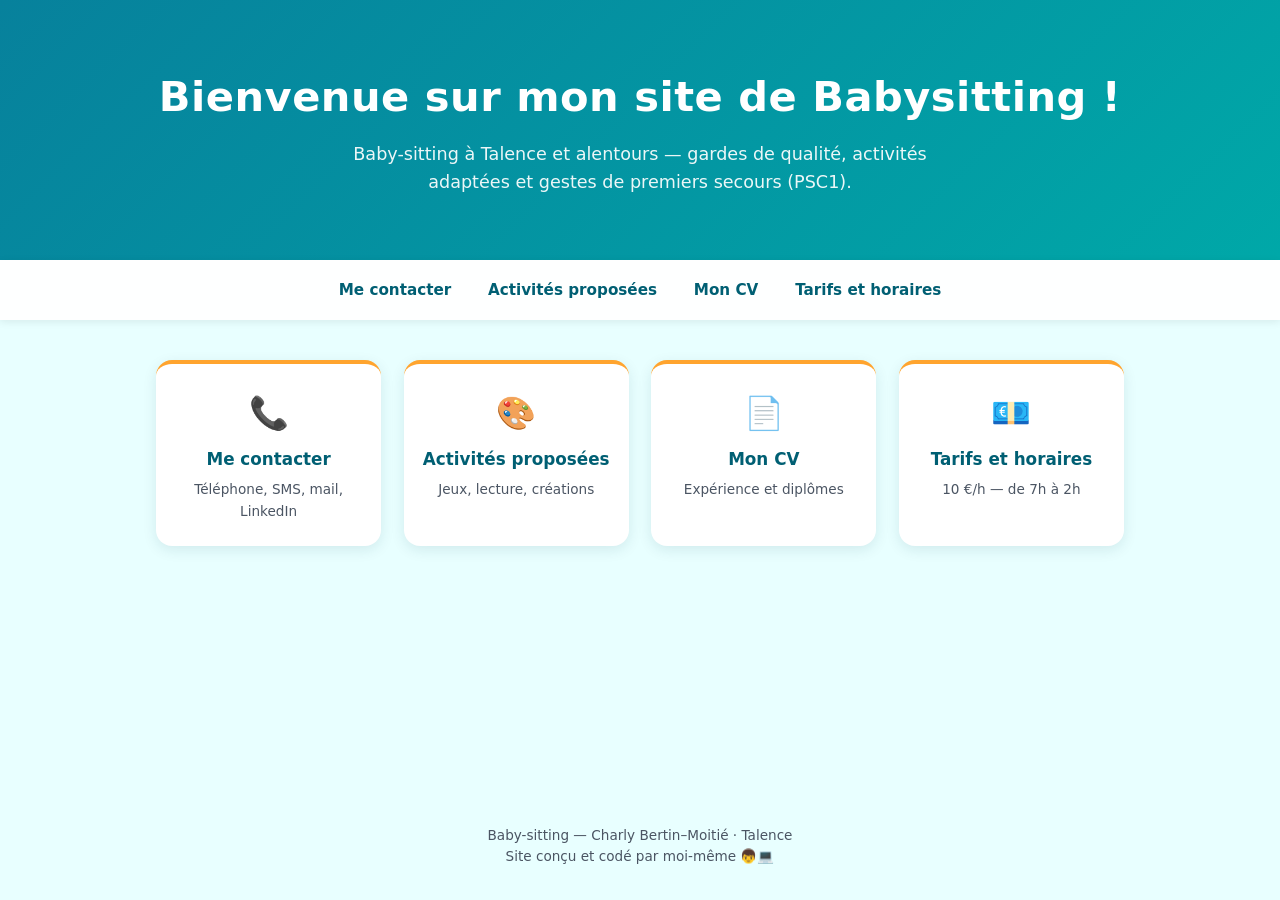
<file: index.html>
<!DOCTYPE html>
<html lang="fr">
  <head>
    <title>Baby sitting</title>
    <link rel="stylesheet" href="feuille1.css">
    <meta charset="UTF-8">
    <meta name="viewport" content="width=device-width, initial-scale=1.0">
  </head>
  <body>

    <header class="bandeau-cyan">
      <h1>Bienvenue sur mon site de Babysitting !</h1>
      <p>Baby-sitting à Talence et alentours — gardes de qualité, activités adaptées et gestes de premiers secours (PSC1).</p>
    </header>

    <nav>
      <a class="nav-link" href="mecontacter.html">Me contacter</a>
      <a class="nav-link" href="activitéesproposées.html">Activités proposées</a>
      <a class="nav-link" href="CV.html">Mon CV</a>
      <a class="nav-link" href="tarifsethoraires.html">Tarifs et horaires</a>
    </nav>

    <main>
      <div class="cards">
        <a class="card" href="mecontacter.html">
          <span class="icon">📞</span>
          <b>Me contacter</b>
          <small>Téléphone, SMS, mail, LinkedIn</small>
        </a>
        <a class="card" href="activitéesproposées.html">
          <span class="icon">🎨</span>
          <b>Activités proposées</b>
          <small>Jeux, lecture, créations</small>
        </a>
        <a class="card" href="CV.html">
          <span class="icon">📄</span>
          <b>Mon CV</b>
          <small>Expérience et diplômes</small>
        </a>
        <a class="card" href="tarifsethoraires.html">
          <span class="icon">💶</span>
          <b>Tarifs et horaires</b>
          <small>10 €/h — de 7h à 2h</small>
        </a>
      </div>
    </main>

    <footer>
      Baby-sitting — Charly Bertin–Moitié · Talence<br>
      Site conçu et codé par moi-même 👦💻
    </footer>

  </body>
</html>
</file>
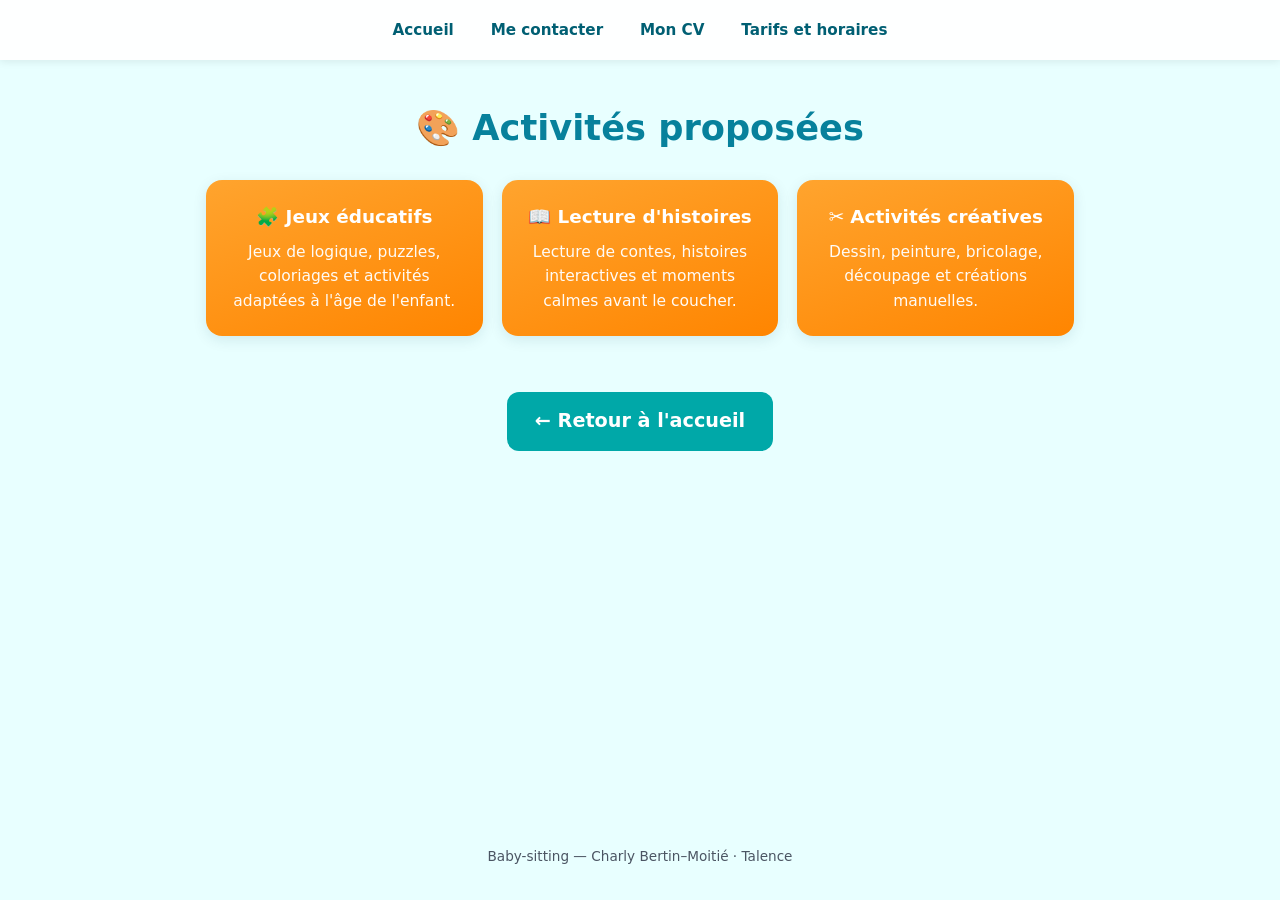
<file: activitéesproposées.html>
<!DOCTYPE html>
<html lang="fr">
  <head>
    <title>Baby sitting activités proposées</title>
    <link rel="stylesheet" href="feuille3.css">
    <meta charset="UTF-8">
    <meta name="viewport" content="width=device-width, initial-scale=1.0">
  </head>
  <body>

    <nav>
      <a class="nav-link" href="index.html">Accueil</a>
      <a class="nav-link" href="mecontacter.html">Me contacter</a>
      <a class="nav-link" href="CV.html">Mon CV</a>
      <a class="nav-link" href="tarifsethoraires.html">Tarifs et horaires</a>
    </nav>

    <main>
      <h1>🎨 Activités proposées</h1>

      <div class="activities">
        <div class="activite">
          <h3>🧩 Jeux éducatifs</h3>
          <p>Jeux de logique, puzzles, coloriages et activités adaptées à l'âge de l'enfant.</p>
        </div>

        <div class="activite">
          <h3>📖 Lecture d'histoires</h3>
          <p>Lecture de contes, histoires interactives et moments calmes avant le coucher.</p>
        </div>

        <div class="activite">
          <h3>✂️ Activités créatives</h3>
          <p>Dessin, peinture, bricolage, découpage et créations manuelles.</p>
        </div>
      </div>

      <a href="index.html" class="button">← Retour à l'accueil</a>
    </main>

    <footer>
      Baby-sitting — Charly Bertin–Moitié · Talence
    </footer>

  </body>
</html>
</file>
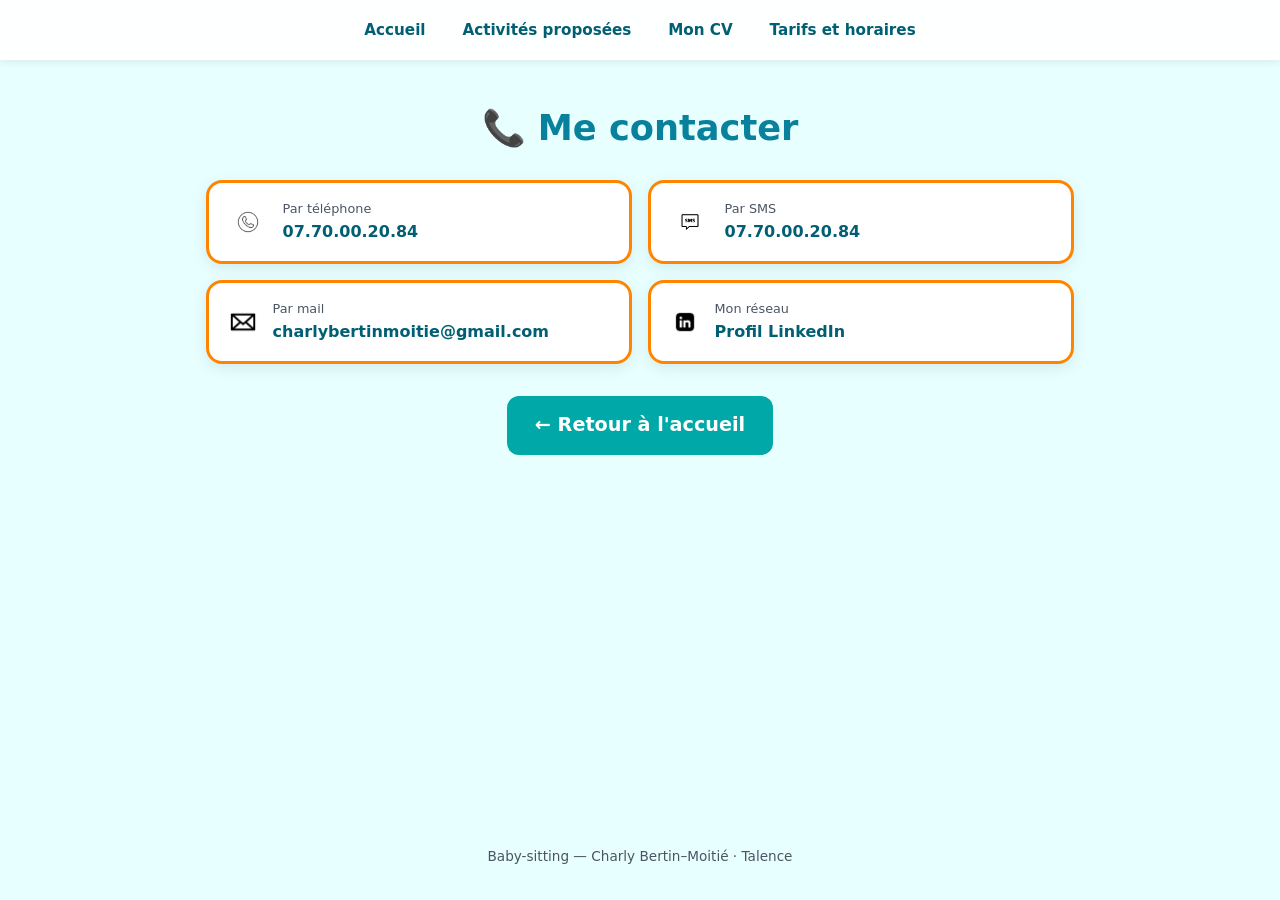
<file: mecontacter.html>
<!DOCTYPE html>
<html lang="fr">
  <head>
    <title>Baby sitting me contacter</title>
    <link rel="stylesheet" href="feuille2.css">
    <meta charset="UTF-8">
    <meta name="viewport" content="width=device-width, initial-scale=1.0">
  </head>
  <body>

    <nav>
      <a class="nav-link" href="index.html">Accueil</a>
      <a class="nav-link" href="activitéesproposées.html">Activités proposées</a>
      <a class="nav-link" href="CV.html">Mon CV</a>
      <a class="nav-link" href="tarifsethoraires.html">Tarifs et horaires</a>
    </nav>

    <main>
      <h1>📞 Me contacter</h1>

      <div class="contact-list">
        <a class="contact" href="tel:+33770002084">
          <img src="telico.jpg" width="40" alt="téléphone">
          <span><small>Par téléphone</small><b>07.70.00.20.84</b></span>
        </a>

        <a class="contact" href="sms:+33770002084">
          <img src="smsico.jpg" width="40" alt="sms">
          <span><small>Par SMS</small><b>07.70.00.20.84</b></span>
        </a>

        <a class="contact" href="mailto:charlybertinmoitie@gmail.com">
          <img src="mailico.jpg" width="30" alt="mail">
          <span><small>Par mail</small><b>charlybertinmoitie@gmail.com</b></span>
        </a>

        <a class="contact" href="https://www.linkedin.com/in/charly-bertin-moitié-61b597369" target="_blank" rel="noopener">
          <img src="lkico.webp" width="30" alt="linkedin">
          <span><small>Mon réseau</small><b>Profil LinkedIn</b></span>
        </a>
      </div>

      <a href="index.html" class="button">← Retour à l'accueil</a>
    </main>

    <footer>
      Baby-sitting — Charly Bertin–Moitié · Talence
    </footer>

  </body>
</html>
</file>
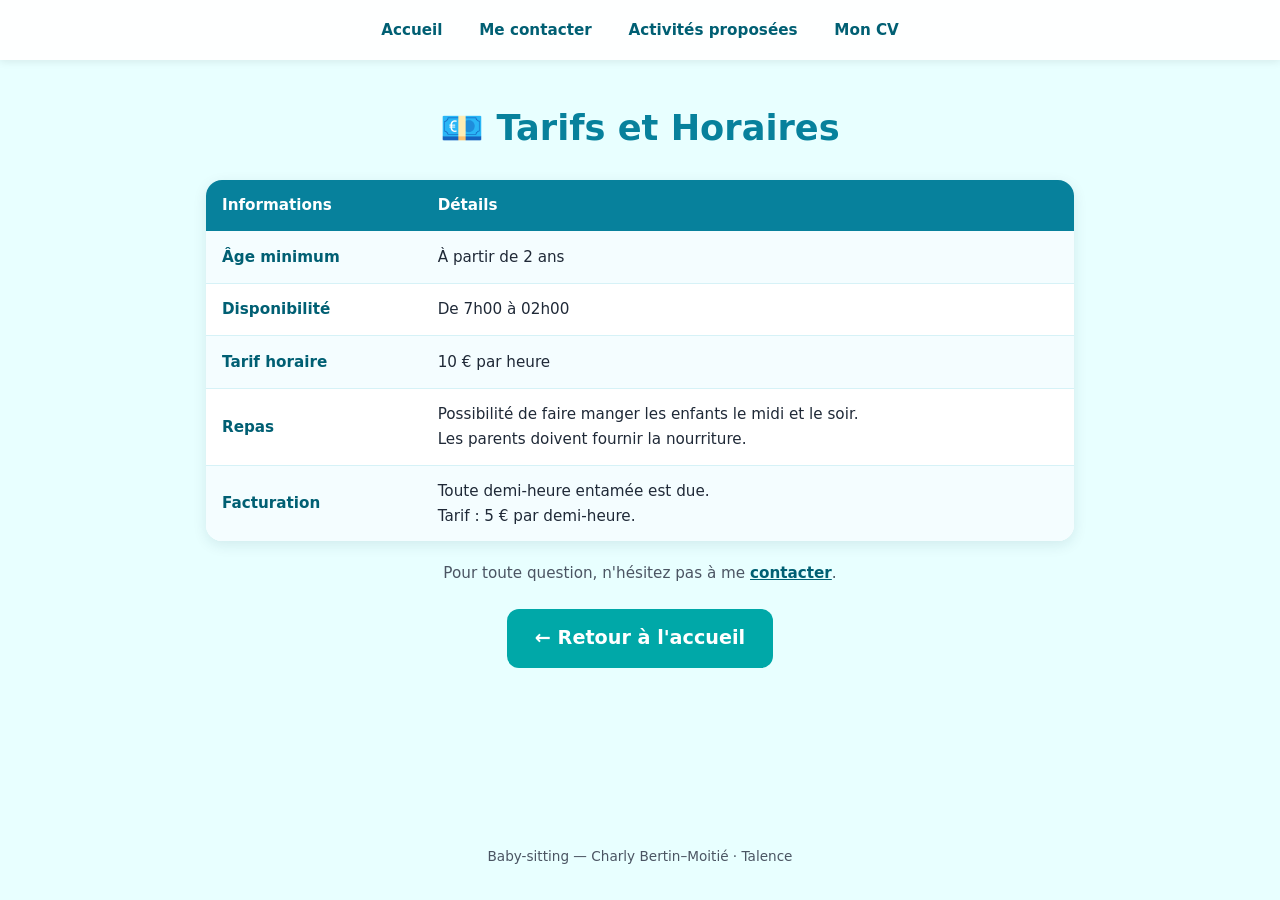
<file: tarifsethoraires.html>
<!DOCTYPE html>
<html lang="fr">
  <head>
    <title>Baby sitting tarifs et horaires</title>
    <link rel="stylesheet" href="feuille3.css">
    <meta charset="UTF-8">
    <meta name="viewport" content="width=device-width, initial-scale=1.0">
  </head>
  <body>

    <nav>
      <a class="nav-link" href="index.html">Accueil</a>
      <a class="nav-link" href="mecontacter.html">Me contacter</a>
      <a class="nav-link" href="activitéesproposées.html">Activités proposées</a>
      <a class="nav-link" href="CV.html">Mon CV</a>
    </nav>

    <main>
      <h1>💶 Tarifs et Horaires</h1>

      <div class="table">
        <table>
          <tr>
            <th>Informations</th>
            <th>Détails</th>
          </tr>

          <tr>
            <td>Âge minimum</td>
            <td>À partir de 2 ans</td>
          </tr>

          <tr>
            <td>Disponibilité</td>
            <td>De 7h00 à 02h00</td>
          </tr>

          <tr>
            <td>Tarif horaire</td>
            <td>10 € par heure</td>
          </tr>

          <tr>
            <td>Repas</td>
            <td>
              Possibilité de faire manger les enfants le midi et le soir.
              <br>
              Les parents doivent fournir la nourriture.
            </td>
          </tr>

          <tr>
            <td>Facturation</td>
            <td>
              Toute demi-heure entamée est due.
              <br>
              Tarif : 5 € par demi-heure.
            </td>
          </tr>
        </table>
      </div>

      <p class="note">
        Pour toute question, n'hésitez pas à me <a href="mecontacter.html">contacter</a>.
      </p>

      <a href="index.html" class="button">← Retour à l'accueil</a>
    </main>

    <footer>
      Baby-sitting — Charly Bertin–Moitié · Talence
    </footer>

  </body>
</html>
</file>
<file: feuille1.css>
/* ===== Page d'accueil ===== */

:root {
  --teal: #07819C;
  --teal-light: #00a8a8;
  --teal-dark: #005f73;
  --orange: #FF8500;
  --orange-soft: #FFA42E;
  --bg: #e8ffff;
  --card: #ffffff;
  --text: #1f2937;
  --muted: #4b5563;
  --radius: 16px;
  --shadow: 0 4px 14px rgba(0, 60, 80, .10);
}

* { box-sizing: border-box; margin: 0; padding: 0; }
html { scroll-behavior: smooth; }

body {
  font-family: system-ui, -apple-system, "Segoe UI", Roboto, Arial, sans-serif;
  background: var(--bg);
  color: var(--text);
  line-height: 1.6;
  min-height: 100vh;
  display: flex;
  flex-direction: column;
}

/* ===== Bandeau ===== */
.bandeau-cyan {
  background: linear-gradient(135deg, var(--teal) 0%, var(--teal-light) 100%);
  color: #fff;
  text-align: center;
  padding: clamp(2rem, 6vw, 4rem) 1rem;
}
.bandeau-cyan h1 {
  font-size: clamp(1.5rem, 4.5vw, 2.6rem);
  font-weight: 800;
  letter-spacing: .5px;
}
.bandeau-cyan p {
  opacity: .92;
  max-width: 640px;
  margin: .6rem auto 0;
  font-size: clamp(.95rem, 2vw, 1.1rem);
}

/* ===== Navigation ===== */
nav {
  position: sticky;
  top: 0;
  z-index: 50;
  background: rgba(255, 255, 255, .95);
  backdrop-filter: blur(6px);
  box-shadow: 0 2px 8px rgba(0, 0, 0, .08);
  display: flex;
  flex-wrap: wrap;
  justify-content: center;
  gap: .3rem;
  padding: .6rem .8rem;
}
.nav-link {
  text-decoration: none;
  color: var(--teal-dark);
  font-weight: 600;
  padding: .5rem 1rem;
  border-radius: 999px;
  font-size: .95rem;
  transition: background .2s, color .2s;
  text-align: center;
}
.nav-link:hover, .nav-link:focus {
  background: var(--teal);
  color: #fff;
}

/* ===== Contenu ===== */
main {
  max-width: 1000px;
  width: 100%;
  margin: 0 auto;
  padding: clamp(1.5rem, 4vw, 2.5rem) 1rem;
  flex: 1;
}

.cards {
  display: grid;
  grid-template-columns: repeat(auto-fit, minmax(220px, 1fr));
  gap: clamp(1rem, 3vw, 1.4rem);
}

.card {
  display: flex;
  flex-direction: column;
  align-items: center;
  text-align: center;
  gap: .4rem;
  background: var(--card);
  border-radius: var(--radius);
  box-shadow: var(--shadow);
  border-top: 4px solid var(--orange-soft);
  padding: 1.5rem 1rem;
  text-decoration: none;
  color: var(--text);
  transition: transform .2s, box-shadow .2s;
  min-height: 44px;
}
.card:hover {
  transform: translateY(-4px);
  box-shadow: 0 8px 20px rgba(0, 60, 80, .16);
}
.card .icon { font-size: 2rem; }
.card b { color: var(--teal-dark); font-size: 1.05rem; }
.card small { color: var(--muted); font-size: .85rem; }

/* ===== Bouton (partagé avec les autres pages) ===== */
.button {
  display: inline-block;
  background-color: var(--teal-light);
  color: white;
  border: none;
  border-radius: 12px;
  padding: clamp(10px, 2vw, 14px) clamp(16px, 3vw, 28px);
  font-size: clamp(1rem, 2vw, 1.2rem);
  font-weight: bold;
  cursor: pointer;
  text-decoration: none;
  text-align: center;
  transition: background-color .3s, transform .2s;
  min-height: 44px;
}
.button:hover { background-color: #007575; transform: translateY(-2px); }
.button:active { transform: scale(.98); }

/* ===== Pied de page ===== */
footer {
  text-align: center;
  color: var(--muted);
  font-size: .85rem;
  padding: 1.5rem 1rem 2rem;
}

/* ===== Responsive ===== */
@media (max-width: 768px) {
  .cards { grid-template-columns: repeat(2, 1fr); }
}
@media (max-width: 480px) {
  .cards { grid-template-columns: 1fr; }
  nav { flex-direction: column; }
  .nav-link { display: block; width: 100%; }
}
</file>
<file: feuille3.css>
/* ===== Pages activités et tarifs ===== */

:root {
  --teal: #07819C;
  --teal-light: #00a8a8;
  --teal-dark: #005f73;
  --orange: #FF8500;
  --orange-soft: #FFA42E;
  --bg: #e8ffff;
  --card: #ffffff;
  --text: #1f2937;
  --muted: #4b5563;
  --radius: 16px;
  --shadow: 0 4px 14px rgba(0, 60, 80, .10);
}

* { box-sizing: border-box; margin: 0; padding: 0; }

body {
  background-color: var(--bg);
  color: var(--text);
  font-family: system-ui, -apple-system, "Segoe UI", Roboto, Arial, sans-serif;
  line-height: 1.6;
  min-height: 100vh;
  display: flex;
  flex-direction: column;
}

/* ===== Navigation ===== */
nav {
  position: sticky;
  top: 0;
  z-index: 50;
  background: rgba(255, 255, 255, .95);
  backdrop-filter: blur(6px);
  box-shadow: 0 2px 8px rgba(0, 0, 0, .08);
  display: flex;
  flex-wrap: wrap;
  justify-content: center;
  gap: .3rem;
  padding: .6rem .8rem;
}
.nav-link {
  text-decoration: none;
  color: var(--teal-dark);
  font-weight: 600;
  padding: .5rem 1rem;
  border-radius: 999px;
  font-size: .95rem;
  transition: background .2s, color .2s;
  text-align: center;
}
.nav-link:hover, .nav-link:focus {
  background: var(--teal);
  color: #fff;
}

/* ===== Contenu ===== */
main {
  max-width: 900px;
  width: 100%;
  margin: 0 auto;
  padding: clamp(1.5rem, 4vw, 2.5rem) 1rem;
  text-align: center;
  flex: 1;
}

h1 {
  text-align: center;
  color: var(--teal);
  font-size: clamp(1.5rem, 4vw, 2.2rem);
  margin-bottom: 1.5rem;
}

/* ===== Blocs activités ===== */
.activities {
  display: grid;
  grid-template-columns: repeat(auto-fit, minmax(240px, 1fr));
  gap: 1.2rem;
  margin-bottom: 2rem;
}

.activite {
  background: linear-gradient(160deg, var(--orange-soft), var(--orange));
  color: #fff;
  border-radius: var(--radius);
  padding: 1.4rem;
  box-shadow: var(--shadow);
  transition: transform .2s, box-shadow .2s;
}
.activite:hover {
  transform: translateY(-4px);
  box-shadow: 0 8px 20px rgba(0, 60, 80, .16);
}
.activite h3 {
  font-size: 1.15rem;
  margin-bottom: .5rem;
  display: flex;
  gap: .5rem;
  align-items: center;
  justify-content: center;
}
.activite p { font-size: .97rem; opacity: .96; }

/* ===== Tableau tarifs ===== */
.table { overflow-x: auto; border-radius: var(--radius); box-shadow: var(--shadow); }

table {
  width: 100%;
  margin: auto;
  border-collapse: collapse;
  background-color: var(--card);
  min-width: 480px;
}

th {
  padding: .85rem 1rem;
  text-align: left;
  background-color: var(--teal);
  color: #fff;
  font-size: .95rem;
  white-space: nowrap;
}

td {
  padding: .85rem 1rem;
  text-align: left;
  border-bottom: 1px solid #d6f2f7;
  font-size: .95rem;
  background-color: transparent;
}

td:first-child {
  font-weight: 600;
  color: var(--teal-dark);
  white-space: nowrap;
}

tr:nth-child(even) td { background-color: #f4fdff; }
tr:last-child td { border-bottom: none; }

.note {
  margin-top: 1.2rem;
  color: var(--muted);
  font-size: .95rem;
}
.note a { color: var(--teal-dark); font-weight: 600; }

/* ===== Bouton retour ===== */
.button {
  display: inline-block;
  margin-top: 1.5rem;
  background-color: var(--teal-light);
  color: white;
  border: none;
  border-radius: 12px;
  padding: clamp(10px, 2vw, 14px) clamp(16px, 3vw, 28px);
  font-size: clamp(1rem, 2vw, 1.2rem);
  font-weight: bold;
  cursor: pointer;
  text-decoration: none;
  transition: background-color .3s, transform .2s;
  min-height: 44px;
}
.button:hover { background-color: #007575; transform: translateY(-2px); }

footer {
  text-align: center;
  color: var(--muted);
  font-size: .85rem;
  padding: 1.5rem 1rem 2rem;
}

/* ===== Responsive ===== */
@media (max-width: 480px) {
  nav { flex-direction: column; }
  .nav-link { display: block; width: 100%; }
  .table { overflow-x: auto; }
}
</file>
<file: feuille2.css>
/* ===== Page contact ===== */

:root {
  --teal: #07819C;
  --teal-light: #00a8a8;
  --teal-dark: #005f73;
  --orange: #FF8500;
  --bg: #e8ffff;
  --card: #ffffff;
  --text: #1f2937;
  --muted: #4b5563;
  --radius: 16px;
  --shadow: 0 4px 14px rgba(0, 60, 80, .10);
}

* { box-sizing: border-box; margin: 0; padding: 0; }

body {
  background-color: var(--bg);
  color: var(--text);
  font-family: system-ui, -apple-system, "Segoe UI", Roboto, Arial, sans-serif;
  line-height: 1.6;
  min-height: 100vh;
  display: flex;
  flex-direction: column;
}

/* ===== Navigation ===== */
nav {
  position: sticky;
  top: 0;
  z-index: 50;
  background: rgba(255, 255, 255, .95);
  backdrop-filter: blur(6px);
  box-shadow: 0 2px 8px rgba(0, 0, 0, .08);
  display: flex;
  flex-wrap: wrap;
  justify-content: center;
  gap: .3rem;
  padding: .6rem .8rem;
}
.nav-link {
  text-decoration: none;
  color: var(--teal-dark);
  font-weight: 600;
  padding: .5rem 1rem;
  border-radius: 999px;
  font-size: .95rem;
  transition: background .2s, color .2s;
  text-align: center;
}
.nav-link:hover, .nav-link:focus {
  background: var(--teal);
  color: #fff;
}

/* ===== Contenu ===== */
main {
  max-width: 900px;
  width: 100%;
  margin: 0 auto;
  padding: clamp(1.5rem, 4vw, 2.5rem) 1rem;
  text-align: center;
  flex: 1;
}

h1 {
  color: var(--teal);
  font-size: clamp(1.5rem, 4vw, 2.2rem);
  margin-bottom: 1.5rem;
}

.contact-list {
  display: grid;
  grid-template-columns: repeat(auto-fit, minmax(280px, 1fr));
  gap: 1rem;
  margin-bottom: 2rem;
}

.contact {
  display: flex;
  align-items: center;
  gap: .9rem;
  background: var(--card);
  border: 3px solid var(--orange);
  border-radius: var(--radius);
  box-shadow: var(--shadow);
  padding: 1rem 1.2rem;
  text-decoration: none;
  color: var(--text);
  text-align: left;
  transition: transform .2s, box-shadow .2s;
}
.contact:hover {
  transform: translateY(-3px);
  box-shadow: 0 8px 20px rgba(0, 60, 80, .16);
}
.contact img { flex: 0 0 auto; }
.contact small { display: block; color: var(--muted); font-size: .8rem; }
.contact b { color: var(--teal-dark); word-break: break-word; }

/* ===== Bouton retour ===== */
.button {
  display: inline-block;
  background-color: var(--teal-light);
  color: white;
  border: none;
  border-radius: 12px;
  padding: clamp(10px, 2vw, 14px) clamp(16px, 3vw, 28px);
  font-size: clamp(1rem, 2vw, 1.2rem);
  font-weight: bold;
  cursor: pointer;
  text-decoration: none;
  transition: background-color .3s, transform .2s;
  min-height: 44px;
}
.button:hover { background-color: #007575; transform: translateY(-2px); }

footer {
  text-align: center;
  color: var(--muted);
  font-size: .85rem;
  padding: 1.5rem 1rem 2rem;
}

/* ===== Responsive ===== */
@media (max-width: 480px) {
  nav { flex-direction: column; }
  .nav-link { display: block; width: 100%; }
  .contact { flex-direction: column; text-align: center; }
}
</file>
